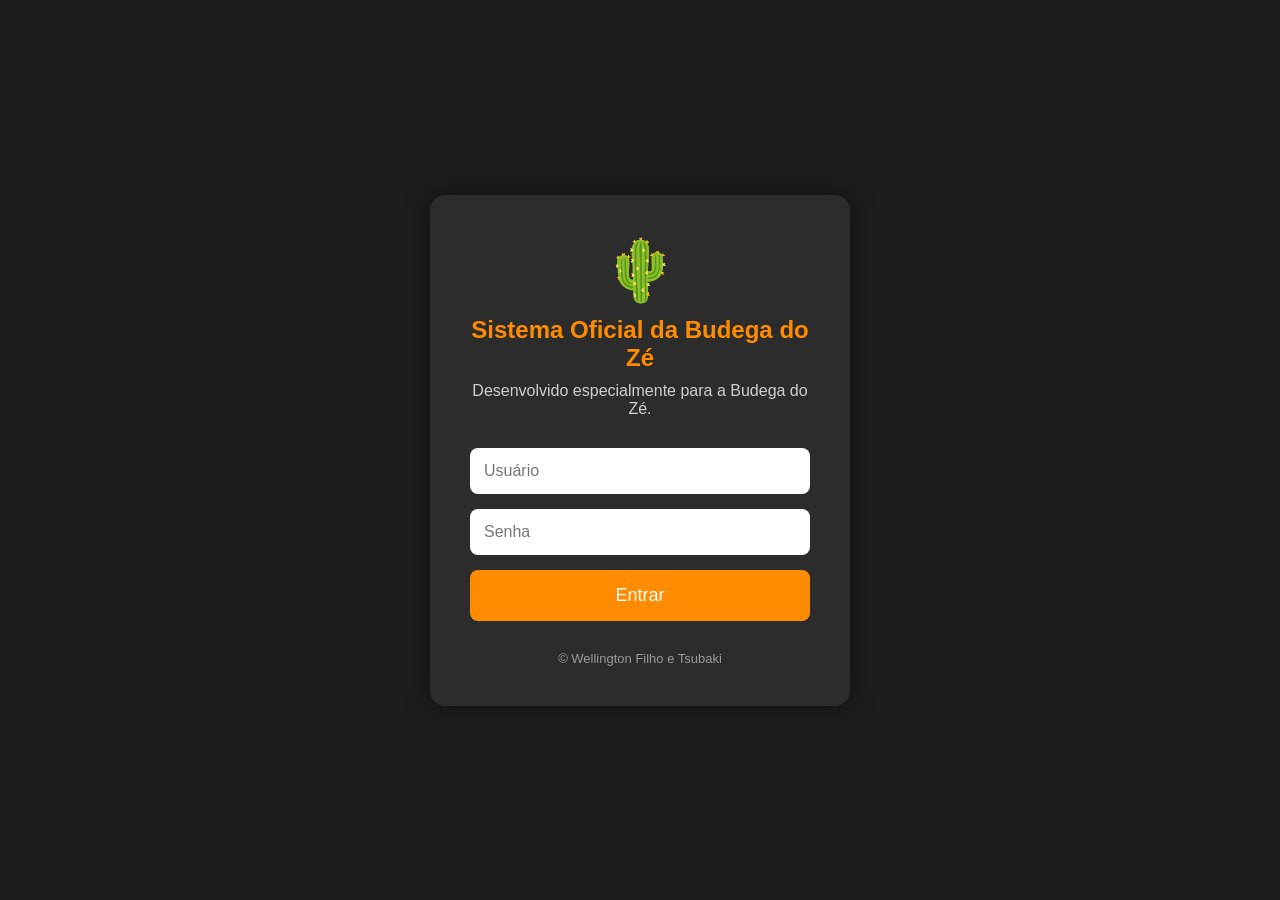
<file: index.html>
<!DOCTYPE html>
<html lang="pt-BR">
<head>
    <meta charset="UTF-8">
    <meta name="viewport" content="width=device-width, initial-scale=1.0">
    <title>Sistema Oficial da Budega do Zé</title>

    <link rel="stylesheet" href="assets/css/style.css">
</head>

<body>

<div class="login-box">

    <h1>🌵</h1>

    <h2>Sistema Oficial da Budega do Zé</h2>

    <p>Desenvolvido especialmente para a Budega do Zé.</p>

    <input
        id="usuario"
        type="text"
        placeholder="Usuário">

    <input
        id="senha"
        type="password"
        placeholder="Senha">

    <button onclick="entrar()">
        Entrar
    </button>

    <footer>

        © Wellington Filho e Tsubaki

    </footer>

</div>

<script src="assets/js/app.js"></script>

</body>
</html>
</file>
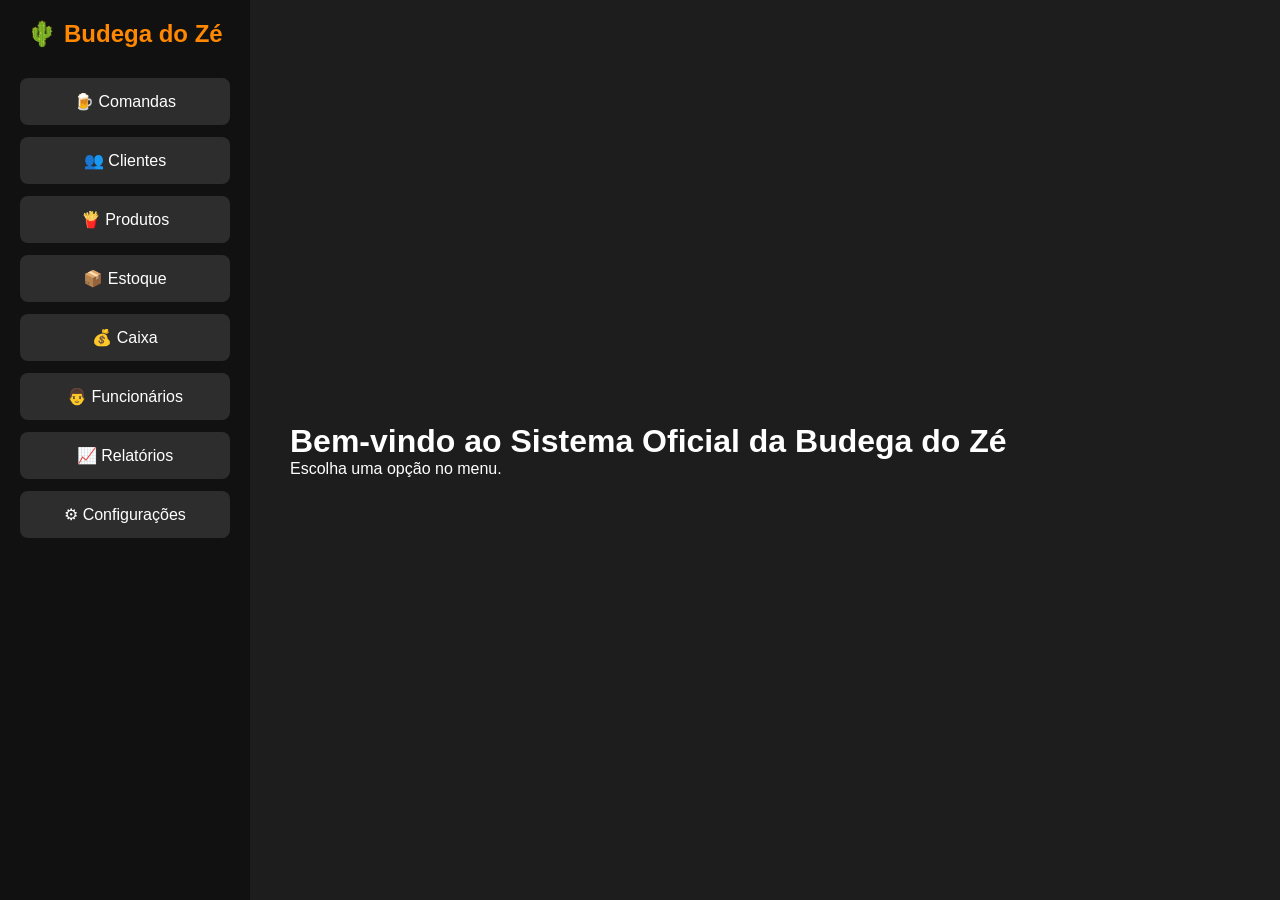
<file: pages/menu.html>
<!DOCTYPE html>
<html lang="pt-BR">
<head>
<meta charset="UTF-8">
<title>Sistema Oficial da Budega do Zé</title>

<link rel="stylesheet" href="../assets/css/style.css">

<style>

body{
margin:0;
font-family:Arial;
background:#1d1d1d;
color:white;
display:flex;
}

.sidebar{

width:250px;
background:#111;
height:100vh;
padding:20px;
box-sizing:border-box;

}

.sidebar h2{

color:#ff8800;
text-align:center;

}

.menu{

display:flex;
flex-direction:column;
margin-top:30px;
gap:12px;

}

.menu button{

padding:14px;
border:none;
border-radius:8px;
background:#2d2d2d;
color:white;
cursor:pointer;
font-size:16px;
transition:.2s;

}

.menu button:hover{

background:#ff8800;

}

.content{

flex:1;
padding:40px;

}

</style>

</head>

<body>

<div class="sidebar">

<h2>🌵 Budega do Zé</h2>

<div class="menu">

<button>🍺 Comandas</button>

<button>👥 Clientes</button>

<button>🍟 Produtos</button>

<button>📦 Estoque</button>

<button>💰 Caixa</button>

<button>👨 Funcionários</button>

<button>📈 Relatórios</button>

<button>⚙ Configurações</button>

</div>

</div>

<div class="content">

<h1>Bem-vindo ao Sistema Oficial da Budega do Zé</h1>

<p>Escolha uma opção no menu.</p>

</div>

</body>
</html>
</file>
<file: assets/css/style.css>
*{
    margin:0;
    padding:0;
    box-sizing:border-box;
    font-family:Arial, Helvetica, sans-serif;
}

body{

    background:#1d1d1d;

    display:flex;

    justify-content:center;

    align-items:center;

    height:100vh;

}

.login-box{

    width:420px;

    background:#2c2c2c;

    padding:40px;

    border-radius:15px;

    box-shadow:0 0 25px rgba(0,0,0,.5);

    text-align:center;

}

.login-box h1{

    font-size:60px;

    margin-bottom:10px;

}

.login-box h2{

    color:#ff8c00;

    margin-bottom:10px;

}

.login-box p{

    color:#cfcfcf;

    margin-bottom:30px;

}

input{

    width:100%;

    padding:14px;

    margin-bottom:15px;

    border:none;

    border-radius:8px;

    font-size:16px;

}

input:focus{

    outline:none;

}

button{

    width:100%;

    padding:15px;

    background:#ff8c00;

    color:white;

    border:none;

    border-radius:8px;

    font-size:18px;

    cursor:pointer;

    transition:.3s;

}

button:hover{

    background:#d97300;

}

footer{

    margin-top:30px;

    color:#999;

    font-size:13px;

}
</file>
